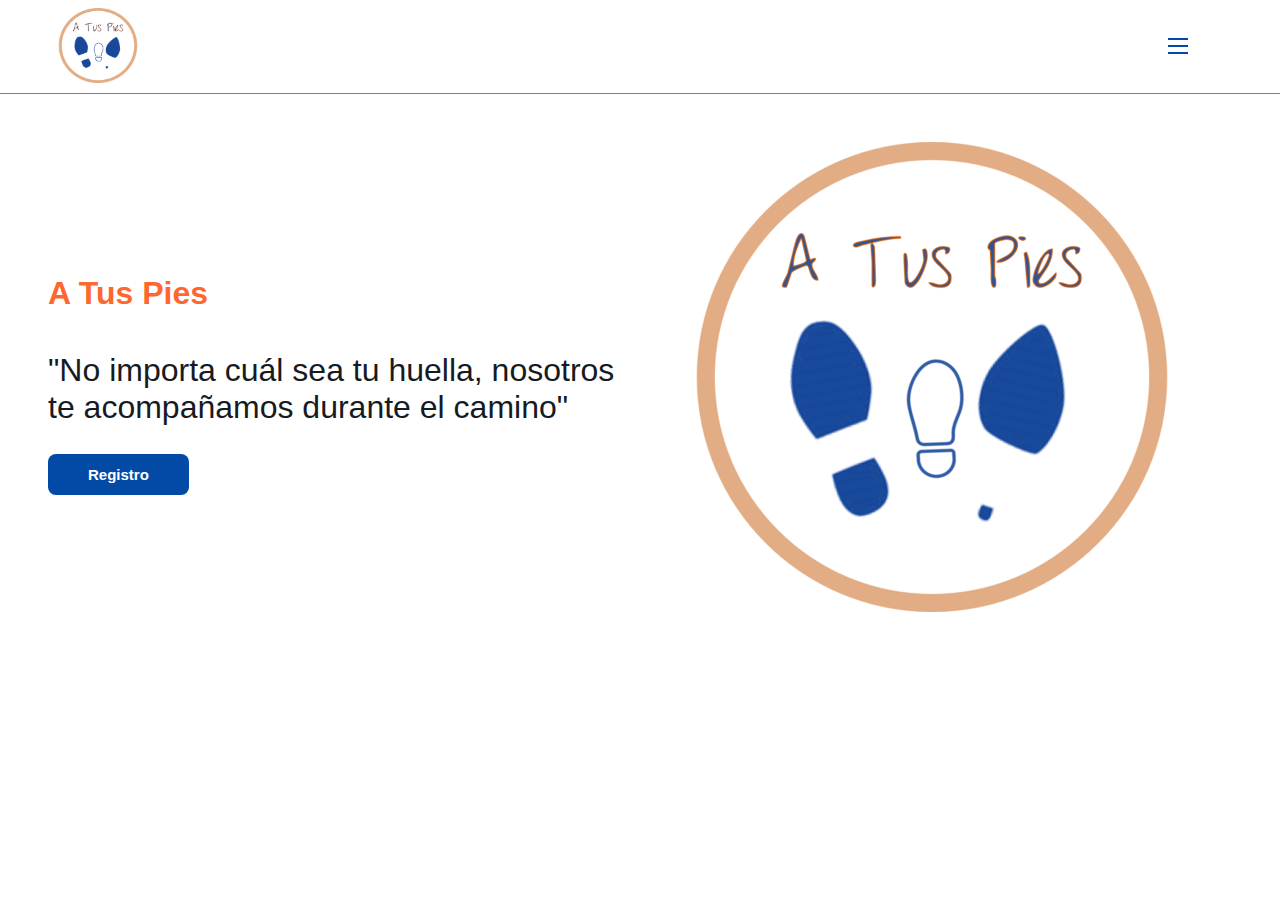
<file: index.html>
<!DOCTYPE html>
<html lang="es">
  <head>
    <meta charset="UTF-8" />
    <meta http-equiv="X-UA-Compatible" content="IE=edge" />
    <meta name="viewport" content="width=device-width, initial-scale=1.0" />
    <title>A Tus Pies</title>
    <link rel="stylesheet" href="css/estilos.css" />
  </head>

  <body>
    <header class="header">
      <nav class="nav" id="nav-menu">
        <div>
          <img class="img-logo" src="img/version 3.png"  alt="logo" />
        </div>
        <div id="menuToggle">
          <input type="checkbox" />
          <span></span>
          <span></span>
          <span></span>
          <ul id="menu">

            <button type="button"id="btn-iniciarSesion"><a id="enlace-iniciarSesion" href="login.html">Iniciar sesión</a></button>

            <button type="button"id="btn-registrar"><a id="enlace-registro" href="registro.html">Registro</a></button>

            
          </ul>
        </div>
      </nav>
    </header>
    <main>
      <section class="home bd__grid">
          <div class="home__data">
            <h1 class="home__title">
              A Tus Pies
          </h1>
          <div class="lema" id="text-strings">
              <p>"No importa cuál sea tu huella, nosotros te acompañamos durante el camino"</p>
          </div>
          <a href="registro.html" class="button">Registro</a>
      </div>
        </div>
        <div>
          <img class="home__img" src="img/version 3.png" alt="photoHome">
      </div>
      </section>
      
    </main>
    <section></section>
    <footer></footer>
  </body>
</html>
</file>
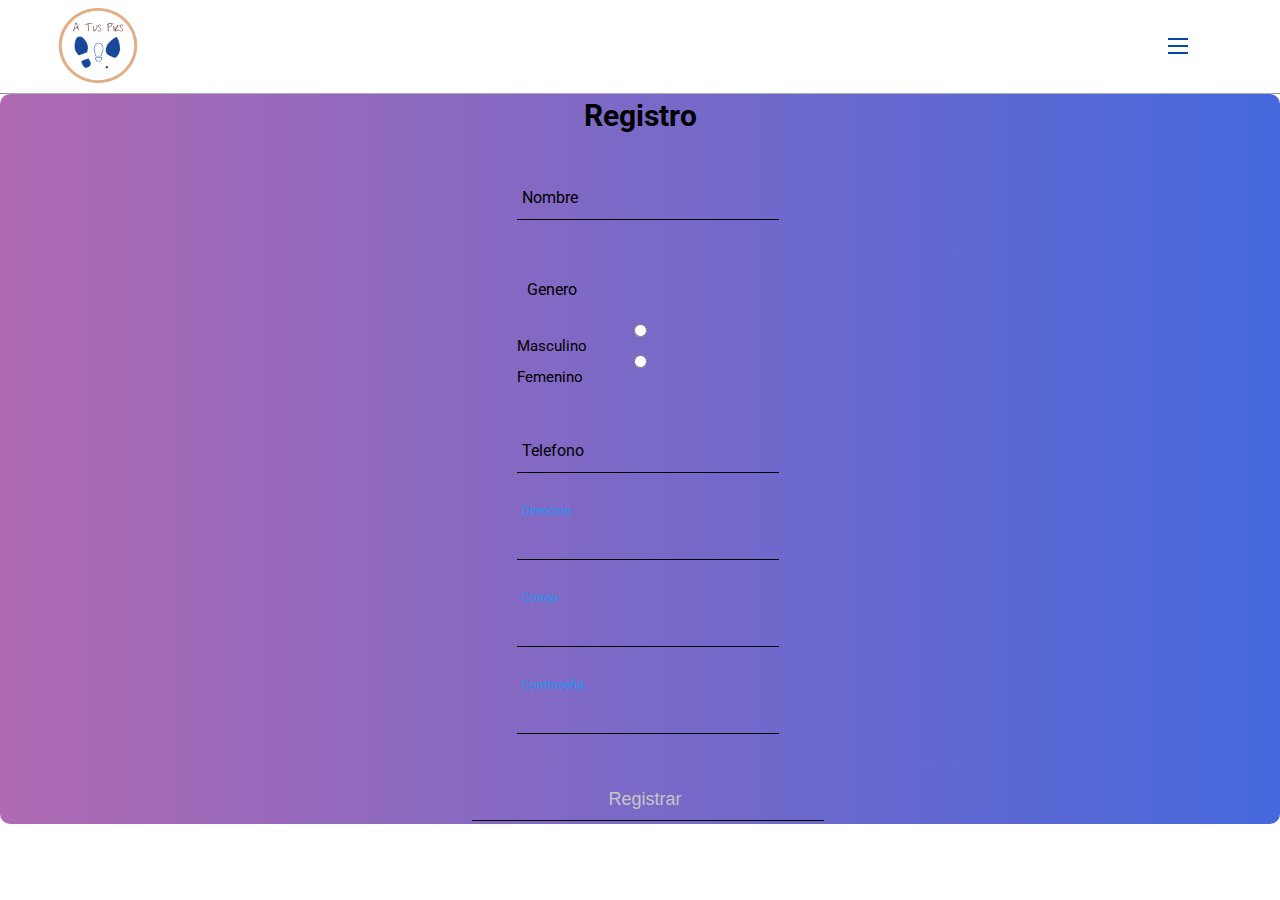
<file: registro.html>
<!DOCTYPE html>
<html lang="en">
<head>
    <meta charset="UTF-8">
    <meta name="viewport" content="width=device-width, initial-scale=1.0">
    <title>Registro</title>
    <link rel="stylesheet" href="css/estilos.css">
    <link href="https://fonts.googleapis.com/css?family=Roboto:300,400,500,700&display=swap" rel="stylesheet">
    <script src="js/registro.js"></script>
</head>
<body class="bodyR">
    <header class="header">
        <nav class="nav" id="nav-menu">
          <div>
            <img class="img-logo" src="img/version 3.png"  alt="logo" href="index.html" />
</div>
          <div id="menuToggle">
            <input type="checkbox" />
            <span></span>
            <span></span>
            <span></span>
            <ul id="menu">
              <button type="button"id="btn-registrar"><a id="enlace-registro" href="registro.html">Registro</a></button>
            </ul>
          </div>
        </nav>
      </header>
    <form action=""  id="form-registro" >
        <div class="form">
            <h1>Registro</h1>
            <div class="grupo">
                <input type="text" name="" id="nombre" required><span class="barra"></span>
                <label for="">Nombre</label>
            </div>
            <div class="grupo">
                <label for="" class="content-input">Genero</label>
                    <input type="radio" name="genero" value="1" id="genero">Masculino
                    <i></i>
                    <input type="radio" name="genero" value="2" id="genero">Femenino
                    <i></i>
            </div>
            <div class="grupo">
                <input type="tel" name="" id="telefono" maxlength="7" required><span class="barra"></span>
                <label for="">Telefono</label>
            </div>
            <div class="grupo">
                <input type="text" name="" id="direccion"><span class="barra"></span>
                <label for="">Direccion</label>
            </div>
            <div class="grupo">
                <input type="email" name="" id="correo" ><span class="barra"></span>
                <label for="">Correo</label>
            </div>
            <div class="grupo">
                <input type="password" name="" id="contrasena" ><span class="barra"></span>
                <label for="">Contraseña</label>
            </div>

            <input type="button"  id="btn-submit-form" onclick="agregarRegistro()" value="Registrar">
        </div>
    </form>
</body>

</html>
</file>
<file: css/estilos.css>
*,
::before,
::after {
  margin: 0;
  padding: 0;
  box-sizing:content-box;
}

/*  Google Fonts  */

@import url("https://fonts.googleapis.com/css2?family=Poppins:wght@400;600;700&display=swap");

/* === Variables de CSS === */

:root {
  --font-bold-semi: 600;
}

/* === Colors === */
:root {
  --first-text-color: #161b22;
  --second-text-color: #034aa6;
  --three-text-color: #f0bd4f;
  --background-first-color: #ffff;
  --title-color: #ff672f;
  --colorTextos: #000000;
}

/* === Typography === */

:root {
  --body-font: "Poppins", sans-serif;
  --large-font: 2rem;
  --h2-font-size: 1.25rem;
  --standard-font-size: 0.938rem;
}
:root {
  --mb-1: 0.5rem;
  --mb-2: 1rem;
  --mb-3: 1.5rem;
  --mb-4: 2rem;
  --mb-5: 2.5rem;
  --mb-6: 3rem;
}
body {
  margin: 0;
  padding: 0;
  overflow: hidden;
  font-family: var(--body-font);
  font-size: var(--standard-font-size);
  background-color: var(--background-first-color);
}

.header {
  border-bottom: solid 0.2px grey;
}
.nav {
  height: 85px;
  display: flex;
  justify-content: space-between;
  align-items: center;
  margin-left: var(--mb-6);
  margin-right: var(--mb-6);
  margin-top: var(--mb-1);
  margin-bottom: 0px;
  font-weight: var(--font-bold-semi);
}
button {
  margin: 20px;/*modi luis*/
  border: none;
}
/* === Estilos del Menu === */
a {
  background-color: var(--second-text-color);
  padding: 0.75rem 2.5rem;
  font-weight: var(--font-bold-semi);
  border-radius: 0.5rem;
  border: none;
  text-decoration: none;
  color: var(--background-first-color);
}
a:hover {
  background-color: var(--three-text-color);
  color: var(--first-text-color);
}
.img-logo {
  width: 100px;
  height: 75px;
  margin-top: var(--mb-1);
  margin-bottom: var(--mb-2);
}

#menuToggle {
  position: absolute;
  top: 38px;
  right: 90px;
  
}

#menuToggle input {
  position: absolute;
  width: 50px;
  height: 33px;
  top: -7px;
  right: -10px;
  cursor: pointer;
  opacity: 0;
  z-index: 2;
  
}

#menuToggle span {
  display: block;
  right: 10%;
  width: 20px;
  height: 2px;
  margin-bottom: 5px;
  position: relative;
  background-color: var(--second-text-color);
  transform-origin: 4px 0px;
  transition: transform 0.5s cubic-bezier(0.77, 0.2, 0.05, 1),
    background 0.5s cubic-bezier(0.77, 0.2, 0.05, 1), opacity 0.55s ease;
  
    
}
#menuToggle input:checked ~ span {
  transform: rotate(45deg) translate(-2px, -1px);
  background-color: var(--second-text-color);
}
#menuToggle span:nth-last-child(2) {
  transform-origin: 0% 100%;
}

#menuToggle input:checked ~ span:nth-last-child(3) {
  transform: rotate(0deg) scale(0.2, 0.2);
}

#menuToggle input:checked ~ span:nth-last-child(2) {
  transform: rotate(-45deg) translate(0, -1px);
}

#menu {
  position: absolute;
  width: 300px;/*lo cambie de 300*/
  right: -150px;
  padding: 50px;
  padding-top: 50px;/*lo cambie de 125*/
  background-color: var(--background-first-color);
  transform: translate(100%, 0);
  transition: transform 0.5s cubic-bezier(0.77, 0.2, 0.05, 1);
  border: 7px rgb(253, 182, 50) solid ;/*--*/
  text-align: center;/*--*/
  



}

#menuToggle input:checked ~ ul {
  transform: none;
}

/* === Estilos del Home === */

.bd__grid {
  display: flex;
  justify-content: space-between;
  align-items: center;
  margin-left: var(--mb-6);
  margin-right: var(--mb-6);
  margin-bottom: var(--mb-2);
  margin-top: var(--mb-6);
}

.home__img {
  width: 600px;
}
.home__data {
  align-self: center;
}
.home__title {
  font-size: var(--large-font);
  margin-bottom: var(--mb-5);
  color: var(--title-color);
  text-align: initial;
}
.lema {
  color: var(--first-text-color);
  font-size: var(--large-font);
  margin-bottom: var(--mb-5);
}

/*
* Styles Register
*/
h1{
  text-align: center;
  font-weight: 700;
}

form{
  background: #fff;
  padding: 40px 0;
  box-shadow: 0 0 6px 0 rgba(255, 255, 255, 0.8);
  border-radius: 10px;
  font-family: 'Roboto';
  background: #4568DC;
  /* fallback for old browsers */
  background: -webkit-linear-gradient(to right, #B06AB3, #4568DC);
  /* Chrome 10-25, Safari 5.1-6 */
  background: linear-gradient(to right, #B06AB3, #4568DC);
  /* W3C, IE 10+/ Edge, Firefox 16+, Chrome 26+, Opera 12+, Safari 7+ */
  height: 650px;
  display: flex;
  justify-content: center;
  align-items: center;
  
}

.form-registro{
  width: 50%;
  margin: auto;
}
/*para nada deje todo igual hice una gran contribuccion al css
*/
.form-login{
  width: 50%;
  margin: auto;
}
/* wua que gran cantidad de codigo me monte */





form .grupo{
  position: relative;
  margin: 45px ;
}

input{
  background: none;
  color: #c6c6c6;
  font-size: 18px;
  padding: 10px 10px 10px 5px;
  display: block;
  width: 100%;
  border: none;
  border-bottom: 1px solid var(--colorTextos);
}

input:focus{ 
  outline: none;
  color: #000000;
}

label{
  color: var(--colorTextos);
  font-size: 16px;
  position: absolute;
  left: 5px;
  top: 10px;
  transition: 0.5s ease all;
  pointer-events: none;
}

input:focus~label,
input:valid~label{
  top: -14px;
  font-size: 12px;
  color: #2196f3;
}

.barra{
  position: relative;
  display: block;
  width: 100%;
}

.barra::before{
  content: "";
  height: 2px;
  width: 0%;
  bottom: 0;
  position: absolute;
  background: linear-gradient(to right, #B06AB3, #4568DC);
  transition: 0.3s ease width;
  left: 0;
}

input:focus~.barra::before{
  width: 100%;
}

.content-input{
	position: relative;
	margin-bottom: 30px;
	padding:5px 0 5px 5px; /* Damos un padding de 60px para posicionar el elemento <i> en este espacio*/
	display: block;
}

/* Estas reglas se aplicarán a todos las elementos i después de cualquier input*/
.content-input input + i{
  background: #f0f0f0;
  border:2px solid rgba(0,0,0,0.2);
  position: absolute; 
  left: 0;
  top: 0;
}

/* Estas reglas se aplicarán a todos los i despues de un input de tipo radio*/
.content-input input[type=radio] + i{
  height: 30px;
  width: 30px;
  border-radius: 100%;
  left: 15px;
}

@media screen and (max-width:500px){
  form{
      width: 80%;
  }
}
</file>
